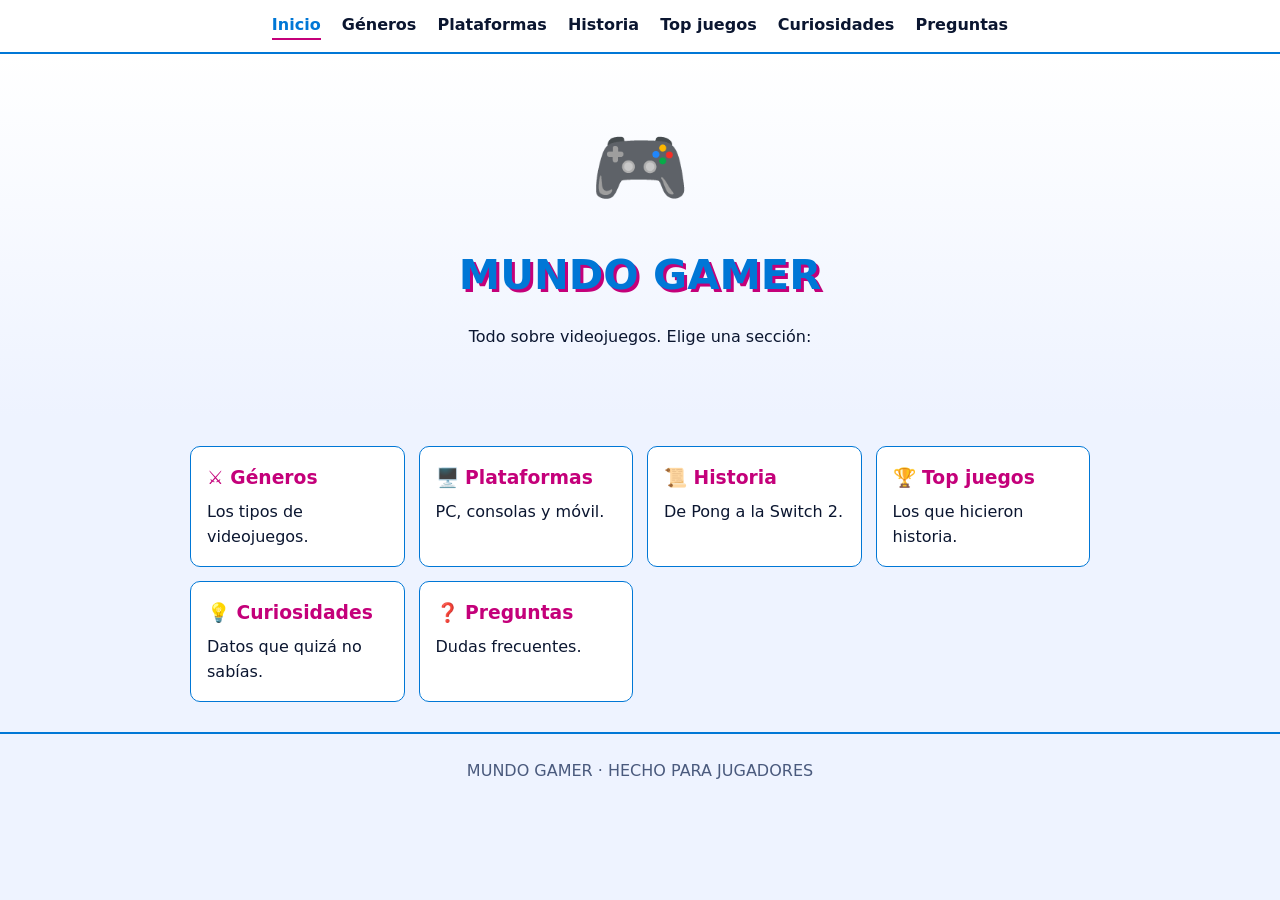
<file: index.html>
<!DOCTYPE html>
<html lang="es">
<head>
<meta charset="utf-8">
<meta name="viewport" content="width=device-width, initial-scale=1">
<title>Inicio | Mundo Gamer</title>
<link rel="stylesheet" href="style.css">
</head>
<body>

<nav>
  <a href="index.html" class="on">Inicio</a>
  <a href="generos/index.html">Géneros</a>
  <a href="plataformas/index.html">Plataformas</a>
  <a href="historia/index.html">Historia</a>
  <a href="top-juegos/index.html">Top juegos</a>
  <a href="curiosidades/index.html">Curiosidades</a>
  <a href="preguntas/index.html">Preguntas</a>
</nav>

<header>
  <div class="emoji">🎮</div>
  <h1>MUNDO GAMER</h1>
  <p>Todo sobre videojuegos. Elige una sección:</p>
</header>

<main>
  <div class="caja">
    <a class="card" href="generos/index.html"><h3>⚔️ Géneros</h3>Los tipos de videojuegos.</a>
    <a class="card" href="plataformas/index.html"><h3>🖥️ Plataformas</h3>PC, consolas y móvil.</a>
    <a class="card" href="historia/index.html"><h3>📜 Historia</h3>De Pong a la Switch 2.</a>
    <a class="card" href="top-juegos/index.html"><h3>🏆 Top juegos</h3>Los que hicieron historia.</a>
    <a class="card" href="curiosidades/index.html"><h3>💡 Curiosidades</h3>Datos que quizá no sabías.</a>
    <a class="card" href="preguntas/index.html"><h3>❓ Preguntas</h3>Dudas frecuentes.</a>
  </div>
</main>

<footer>MUNDO GAMER · HECHO PARA JUGADORES</footer>

</body>
</html>
</file>
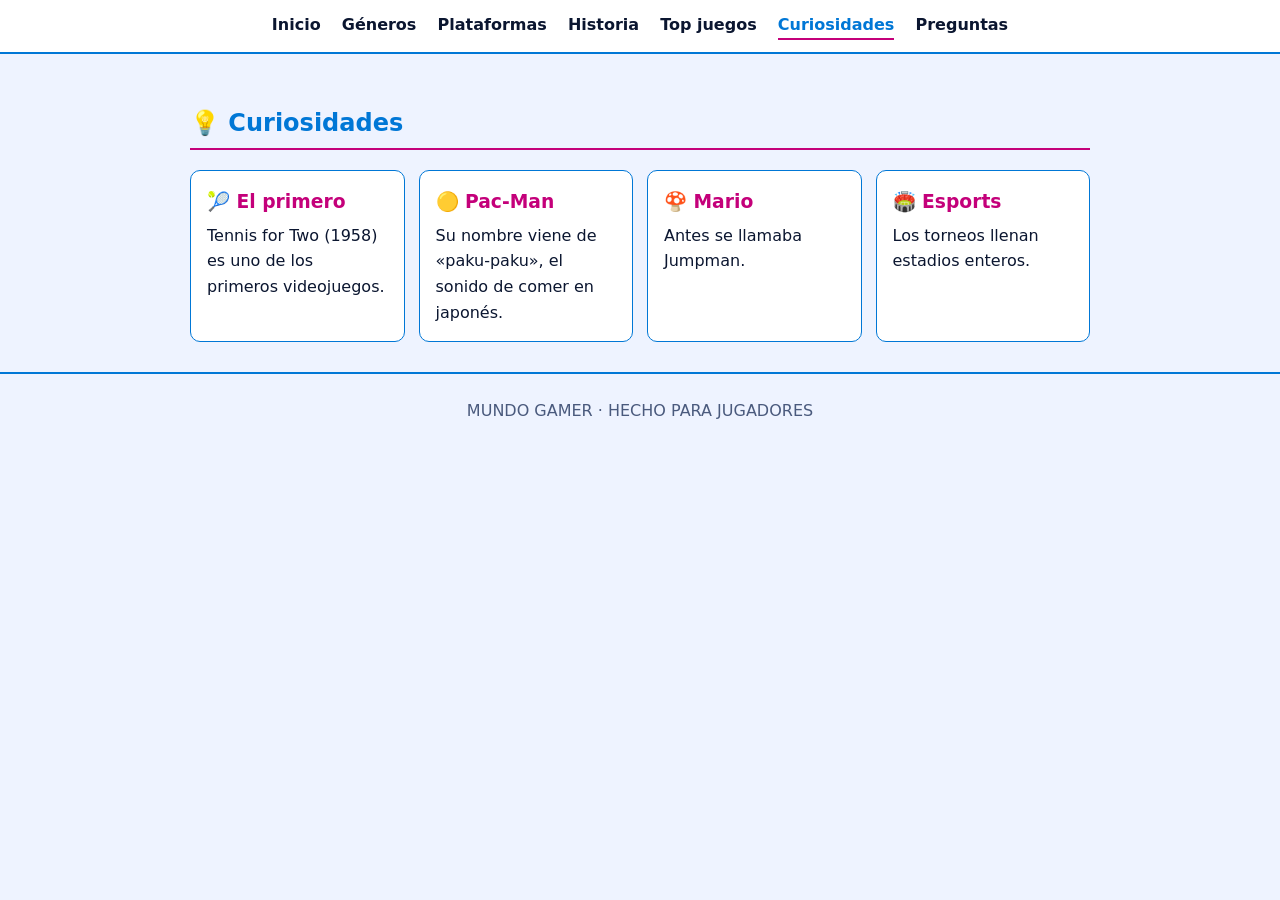
<file: curiosidades/index.html>
<!DOCTYPE html>
<html lang="es">
<head>
<meta charset="utf-8">
<meta name="viewport" content="width=device-width, initial-scale=1">
<title>Curiosidades | Mundo Gamer</title>
<link rel="stylesheet" href="../style.css">
</head>
<body>

<nav>
  <a href="../index.html">Inicio</a>
  <a href="../generos/index.html">Géneros</a>
  <a href="../plataformas/index.html">Plataformas</a>
  <a href="../historia/index.html">Historia</a>
  <a href="../top-juegos/index.html">Top juegos</a>
  <a href="../curiosidades/index.html" class="on">Curiosidades</a>
  <a href="../preguntas/index.html">Preguntas</a>
</nav>

<main>
  <h2>💡 Curiosidades</h2>
  <div class="caja">
    <div class="card"><h3>🎾 El primero</h3>Tennis for Two (1958) es uno de los primeros videojuegos.</div>
    <div class="card"><h3>🟡 Pac-Man</h3>Su nombre viene de «paku-paku», el sonido de comer en japonés.</div>
    <div class="card"><h3>🍄 Mario</h3>Antes se llamaba Jumpman.</div>
    <div class="card"><h3>🏟️ Esports</h3>Los torneos llenan estadios enteros.</div>
  </div>
</main>

<footer>MUNDO GAMER · HECHO PARA JUGADORES</footer>

</body>
</html>
</file>
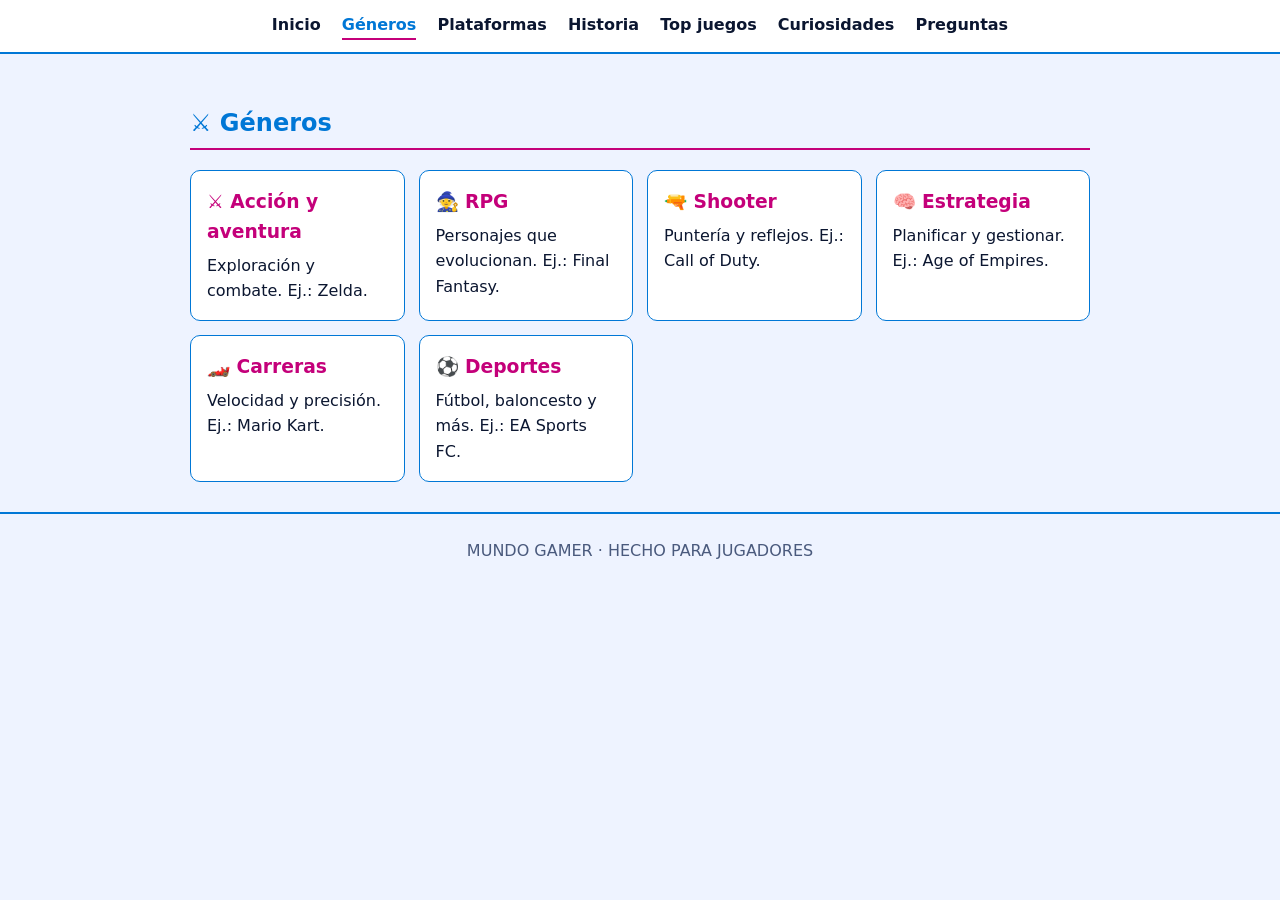
<file: generos/index.html>
<!DOCTYPE html>
<html lang="es">
<head>
<meta charset="utf-8">
<meta name="viewport" content="width=device-width, initial-scale=1">
<title>Géneros | Mundo Gamer</title>
<link rel="stylesheet" href="../style.css">
</head>
<body>

<nav>
  <a href="../index.html">Inicio</a>
  <a href="../generos/index.html" class="on">Géneros</a>
  <a href="../plataformas/index.html">Plataformas</a>
  <a href="../historia/index.html">Historia</a>
  <a href="../top-juegos/index.html">Top juegos</a>
  <a href="../curiosidades/index.html">Curiosidades</a>
  <a href="../preguntas/index.html">Preguntas</a>
</nav>

<main>
  <h2>⚔️ Géneros</h2>
  <div class="caja">
    <div class="card"><h3>⚔️ Acción y aventura</h3>Exploración y combate. Ej.: Zelda.</div>
    <div class="card"><h3>🧙 RPG</h3>Personajes que evolucionan. Ej.: Final Fantasy.</div>
    <div class="card"><h3>🔫 Shooter</h3>Puntería y reflejos. Ej.: Call of Duty.</div>
    <div class="card"><h3>🧠 Estrategia</h3>Planificar y gestionar. Ej.: Age of Empires.</div>
    <div class="card"><h3>🏎️ Carreras</h3>Velocidad y precisión. Ej.: Mario Kart.</div>
    <div class="card"><h3>⚽ Deportes</h3>Fútbol, baloncesto y más. Ej.: EA Sports FC.</div>
  </div>
</main>

<footer>MUNDO GAMER · HECHO PARA JUGADORES</footer>

</body>
</html>
</file>
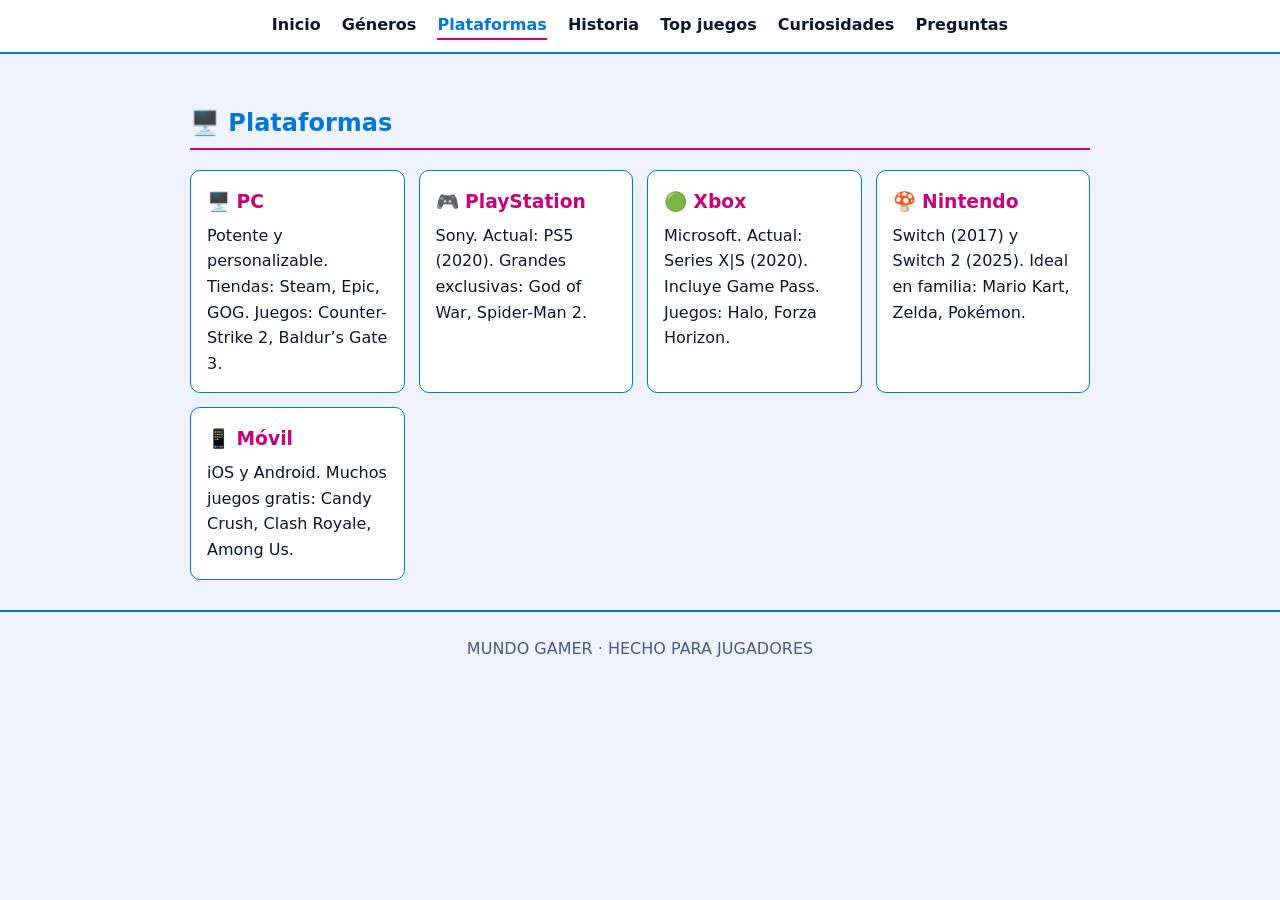
<file: plataformas/index.html>
<!DOCTYPE html>
<html lang="es">
<head>
<meta charset="utf-8">
<meta name="viewport" content="width=device-width, initial-scale=1">
<title>Plataformas | Mundo Gamer</title>
<link rel="stylesheet" href="../style.css">
</head>
<body>

<nav>
  <a href="../index.html">Inicio</a>
  <a href="../generos/index.html">Géneros</a>
  <a href="../plataformas/index.html" class="on">Plataformas</a>
  <a href="../historia/index.html">Historia</a>
  <a href="../top-juegos/index.html">Top juegos</a>
  <a href="../curiosidades/index.html">Curiosidades</a>
  <a href="../preguntas/index.html">Preguntas</a>
</nav>

<main>
  <h2>🖥️ Plataformas</h2>
  <div class="caja">
    <div class="card"><h3>🖥️ PC</h3>Potente y personalizable. Tiendas: Steam, Epic, GOG. Juegos: Counter-Strike 2, Baldur’s Gate 3.</div>
    <div class="card"><h3>🎮 PlayStation</h3>Sony. Actual: PS5 (2020). Grandes exclusivas: God of War, Spider-Man 2.</div>
    <div class="card"><h3>🟢 Xbox</h3>Microsoft. Actual: Series X|S (2020). Incluye Game Pass. Juegos: Halo, Forza Horizon.</div>
    <div class="card"><h3>🍄 Nintendo</h3>Switch (2017) y Switch 2 (2025). Ideal en familia: Mario Kart, Zelda, Pokémon.</div>
    <div class="card"><h3>📱 Móvil</h3>iOS y Android. Muchos juegos gratis: Candy Crush, Clash Royale, Among Us.</div>
  </div>
</main>

<footer>MUNDO GAMER · HECHO PARA JUGADORES</footer>

</body>
</html>
</file>
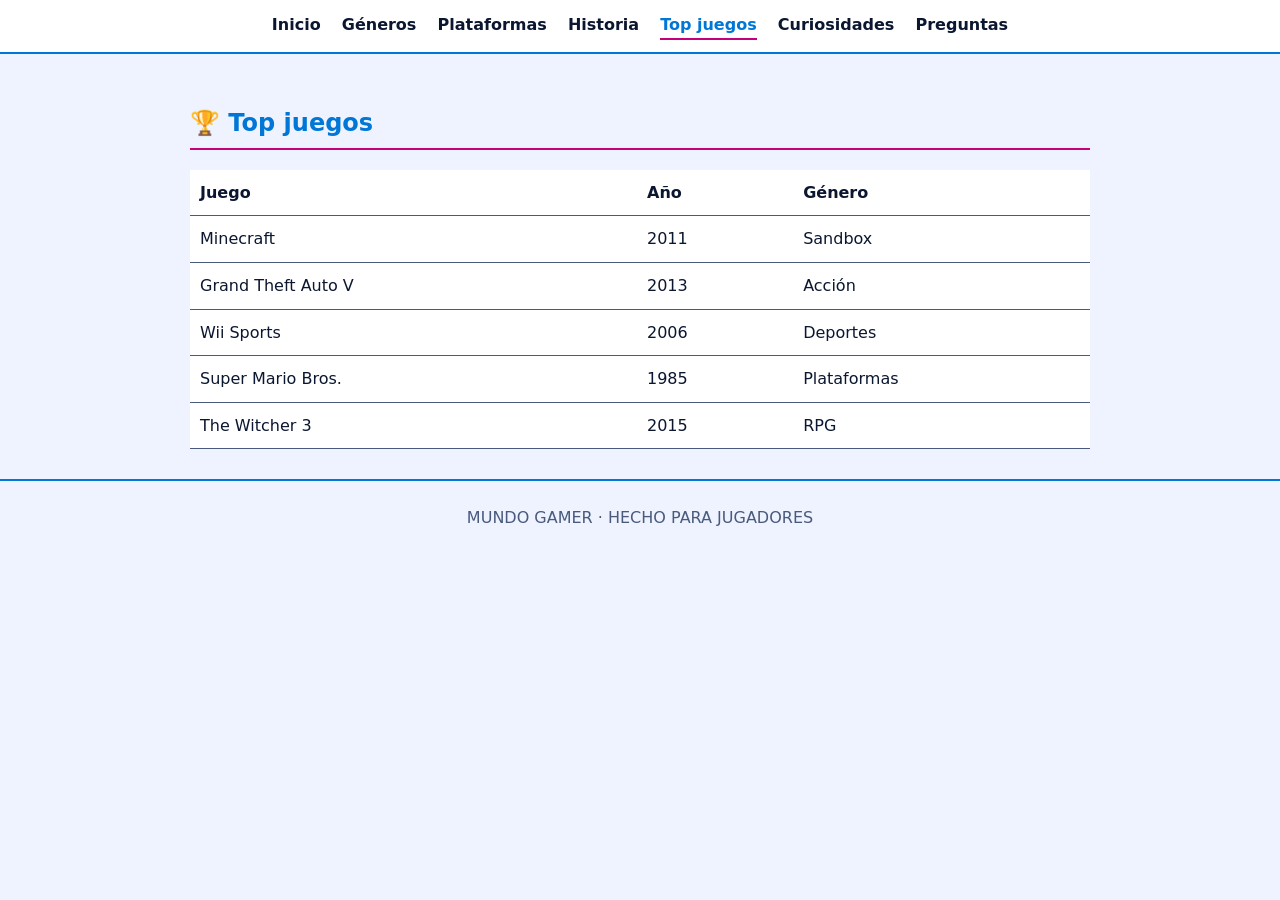
<file: top-juegos/index.html>
<!DOCTYPE html>
<html lang="es">
<head>
<meta charset="utf-8">
<meta name="viewport" content="width=device-width, initial-scale=1">
<title>Top juegos | Mundo Gamer</title>
<link rel="stylesheet" href="../style.css">
</head>
<body>

<nav>
  <a href="../index.html">Inicio</a>
  <a href="../generos/index.html">Géneros</a>
  <a href="../plataformas/index.html">Plataformas</a>
  <a href="../historia/index.html">Historia</a>
  <a href="../top-juegos/index.html" class="on">Top juegos</a>
  <a href="../curiosidades/index.html">Curiosidades</a>
  <a href="../preguntas/index.html">Preguntas</a>
</nav>

<main>
  <h2>🏆 Top juegos</h2>
  <table>
    <tr><th>Juego</th><th>Año</th><th>Género</th></tr>
    <tr><td>Minecraft</td><td>2011</td><td>Sandbox</td></tr>
    <tr><td>Grand Theft Auto V</td><td>2013</td><td>Acción</td></tr>
    <tr><td>Wii Sports</td><td>2006</td><td>Deportes</td></tr>
    <tr><td>Super Mario Bros.</td><td>1985</td><td>Plataformas</td></tr>
    <tr><td>The Witcher 3</td><td>2015</td><td>RPG</td></tr>
  </table>
</main>

<footer>MUNDO GAMER · HECHO PARA JUGADORES</footer>

</body>
</html>
</file>
<file: style.css>
:root{
  --bg:#eef3ff; --card:#ffffff; --card-hover:#e1f2ff; --text:#0b1630; --muted:#4a5a7d; --color:#0077d6; --color2:#c4007a;
}
@media (prefers-color-scheme:dark){
  :root{--bg:#0a0c1c; --card:#12162d; --card-hover:#202746; --text:#e8f0ff; --muted:#9aa8cf; --color:#19f0ff; --color2:#ff2bd6;}
}
body{margin:0;font-family:system-ui,sans-serif;background:var(--bg);color:var(--text);line-height:1.6}
nav{position:sticky;top:0;background:var(--card);border-bottom:2px solid var(--color);padding:12px;text-align:center}
nav a{color:var(--text);text-decoration:none;font-weight:bold;margin:0 8px;display:inline-block}
nav a:hover,nav a.on{color:var(--color)}
nav a.on{border-bottom:2px solid var(--color2)}
header{text-align:center;padding:50px 20px;background:linear-gradient(var(--card),var(--bg))}
header .emoji{font-size:5rem}
h1{color:var(--color);font-size:2.6rem;margin:10px 0;text-shadow:3px 3px 0 var(--color2)}
main{max-width:900px;margin:auto;padding:30px 20px}
h2{color:var(--color);border-bottom:2px solid var(--color2);padding-bottom:6px}
.caja{display:grid;grid-template-columns:repeat(auto-fit,minmax(200px,1fr));gap:14px}
.card{background:var(--card);border:1px solid var(--color);border-radius:10px;padding:16px;transition:transform .2s ease,box-shadow .2s ease,border-color .2s ease}
.card:hover{transform:translateY(-5px);background:var(--card-hover);border-color:var(--color2);box-shadow:0 10px 24px color-mix(in srgb,var(--color) 22%,transparent)}
.card h3{margin:0 0 6px;color:var(--color2)}
a.card{display:block;color:inherit;text-decoration:none}
a.card:focus-visible{outline:3px solid var(--color2);outline-offset:3px}
@media(prefers-reduced-motion:reduce){.card{transition:none}.card:hover{transform:none}}
table{width:100%;border-collapse:collapse;background:var(--card)}
th,td{padding:10px;text-align:left;border-bottom:1px solid var(--muted)}
details{background:var(--card);border-left:4px solid var(--color);padding:10px 14px;margin-bottom:8px}
summary{cursor:pointer;font-weight:bold}
footer{text-align:center;padding:24px;color:var(--muted);border-top:2px solid var(--color)}
</file>
